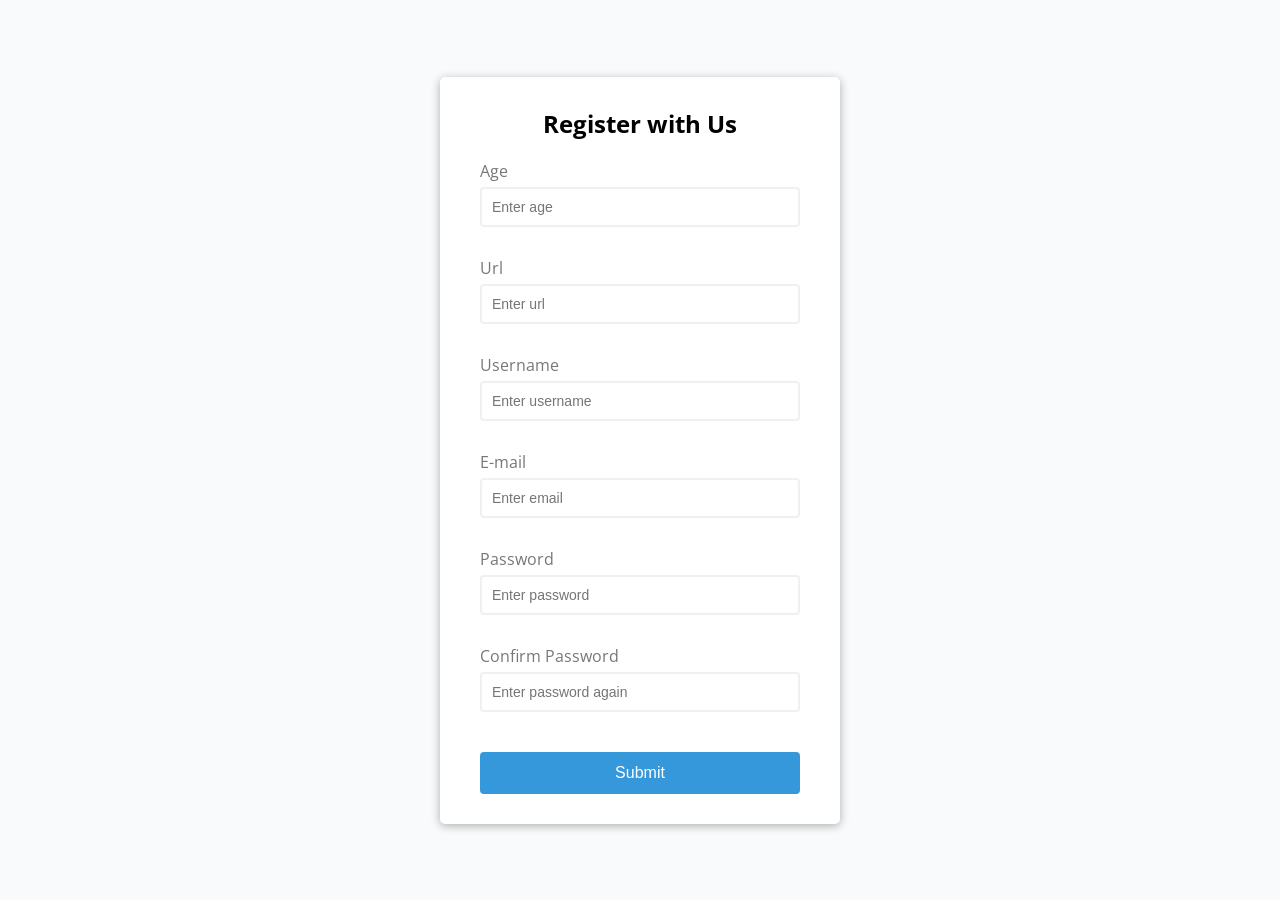
<file: ACTIVIDAD16_Ej1/index.html>
<!DOCTYPE html>
<html lang="en">

<head>
    <meta charset="UTF-8">
    <meta http-equiv="X-UA-Compatible" content="IE=edge">
    <meta name="viewport" content="width=device-width, initial-scale=1.0">
    <title>Form Validator</title>
    <link rel="stylesheet" href="./style.css">
</head>

<body>
    <div class="container">
        <form id="form" class="form" action="/action.php" method="get">
            <h2> Register with Us</h2>

            <div class="form-control">
                <label for="edad"> Age </label>
                <input type="number" id="edad" name="edad" placeholder="Enter age">
                <small> Error message </small>
            </div>
           
            <div class="form-control">
                <label for="url"> Url </label>
                <input type="text" id="url" name="url" placeholder="Enter url">
                <small> Error message </small>
            </div>


            <div class="form-control">
                <label for="username"> Username </label>
                <input type="text" id="username" name="username" placeholder="Enter username">
                <small> Error message </small>
            </div>
            <div class="form-control">
                <label for="email"> E-mail </label>
                <input type="email" id="email" name="email" placeholder="Enter email">
                <small> Error message </small>
            </div>
            <div class="form-control">
                <label for="password"> Password </label>
                <input type="password" id="password" name="password" placeholder="Enter password">
                <small> Error message </small>
            </div>
            <div class="form-control">
                <label for="confirmpassword"> Confirm Password </label>
                <input type="password" id="confirmpassword" name="confirmpassword" placeholder="Enter password again">
                <small> Error message </small>
            </div>
            <button type="submit">Submit</button>

        </form>
    </div>
    <script src="script.js"></script>
</body>

</html>
</file>
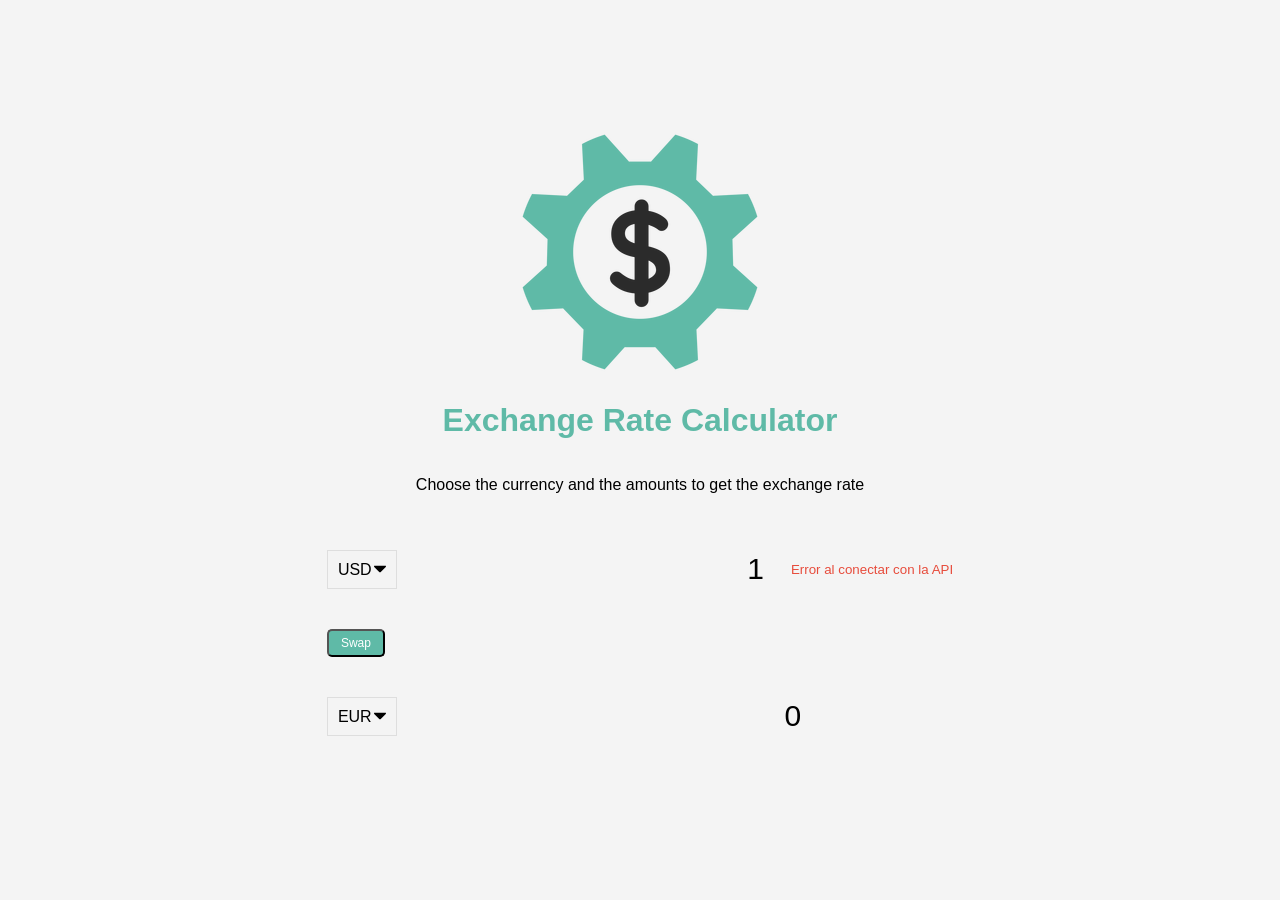
<file: ACTIVIDAD16_Ej2/index.html>
<!DOCTYPE html>
<html lang="en">
<head>
    <meta charset="UTF-8">
    <meta http-equiv="X-UA-Compatible" content="IE=edge">
    <meta name="viewport" content="width=device-width, initial-scale=1.0">
    <title>Exchange Rate Calculator</title>
    <link rel="stylesheet" href="style.css">
</head>
<body>
    <img src="img/money.png" alt="" class="">
    <h1>Exchange Rate Calculator</h1>
    <p>Choose the currency and the amounts to get the exchange rate</p>
   
    <div class="container">
        <div class="currency">
            <select id="currency-one">
               
                <option value="AED">AED</option>
                <option value="ARS">ARS</option>
                <option value="AUD">AUD</option>
                <option value="BGN">BGN</option>
                <option value="BRL">BRL</option>
                <option value="BSD">BSD</option>
                <option value="CAD">CAD</option>
                <option value="CHF">CHF</option>
                <option value="CLP">CLP</option>
                <option value="CNY">CNY</option>
                <option value="COP">COP</option>
                <option value="CZK">CZK</option>
                <option value="DKK">DKK</option>
                <option value="DOP">DOP</option>
                <option value="EGP">EGP</option>
                <option value="EUR">EUR</option>
                <option value="FJD">FJD</option>
                <option value="GBP">GBP</option>
                <option value="GTQ">GTQ</option>
                <option value="HKD">HKD</option>
                <option value="HRK">HRK</option>
                <option value="HUF">HUF</option>
                <option value="IDR">IDR</option>
                <option value="ILS">ILS</option>
                <option value="INR">INR</option>
                <option value="ISK">ISK</option>
                <option value="JPY">JPY</option>
                <option value="KRW">KRW</option>
                <option value="KZT">KZT</option>
                <option value="MXN">MXN</option>
                <option value="MYR">MYR</option>
                <option value="NOK">NOK</option>
                <option value="NZD">NZD</option>
                <option value="PAB">PAB</option>
                <option value="PEN">PEN</option>
                <option value="PHP">PHP</option>
                <option value="PKR">PKR</option>
                <option value="PLN">PLN</option>
                <option value="PYG">PYG</option>
                <option value="RON">RON</option>
                <option value="RUB">RUB</option>
                <option value="SAR">SAR</option>
                <option value="SEK">SEK</option>
                <option value="SGD">SGD</option>
                <option value="THB">THB</option>
                <option value="TRY">TRY</option>
                <option value="TWD">TWD</option>
                <option value="UAH">UAH</option>
                <option value="USD" selected>USD</option>
                <option value="UYU">UYU</option>
                <option value="VND">VND</option>
                <option value="ZAR">ZAR</option>
            </select>
            <input type="number" id="amount-one" placeholder="0" value="1">
            <small> Error Message </small>
        </div>
            
        <div class="swap-rate-container">
            <button class="btn" id="swap">
                Swap
            </button>
            <div class="rate" id="rate"></div>
        </div>
        

        <div class="currency">
            <select id="currency-two">
                   
                    <option value="AED">AED</option>
                    <option value="ARS">ARS</option>
                    <option value="AUD">AUD</option>
                    <option value="BGN">BGN</option>
                    <option value="BRL">BRL</option>
                    <option value="BSD">BSD</option>
                    <option value="CAD">CAD</option>
                    <option value="CHF">CHF</option>
                    <option value="CLP">CLP</option>
                    <option value="CNY">CNY</option>
                    <option value="COP">COP</option>
                    <option value="CZK">CZK</option>
                    <option value="DKK">DKK</option>
                    <option value="DOP">DOP</option>
                    <option value="EGP">EGP</option>
                    <option value="EUR" selected>EUR</option>
                    <option value="FJD">FJD</option>
                    <option value="GBP">GBP</option>
                    <option value="GTQ">GTQ</option>
                    <option value="HKD">HKD</option>
                    <option value="HRK">HRK</option>
                    <option value="HUF">HUF</option>
                    <option value="IDR">IDR</option>
                    <option value="ILS">ILS</option>
                    <option value="INR">INR</option>
                    <option value="ISK">ISK</option>
                    <option value="JPY">JPY</option>
                    <option value="KRW">KRW</option>
                    <option value="KZT">KZT</option>
                    <option value="MXN">MXN</option>
                    <option value="MYR">MYR</option>
                    <option value="NOK">NOK</option>
                    <option value="NZD">NZD</option>
                    <option value="PAB">PAB</option>
                    <option value="PEN">PEN</option>
                    <option value="PHP">PHP</option>
                    <option value="PKR">PKR</option>
                    <option value="PLN">PLN</option>
                    <option value="PYG">PYG</option>
                    <option value="RON">RON</option>
                    <option value="RUB">RUB</option>
                    <option value="SAR">SAR</option>
                    <option value="SEK">SEK</option>
                    <option value="SGD">SGD</option>
                    <option value="THB">THB</option>
                    <option value="TRY">TRY</option>
                    <option value="TWD">TWD</option>
                    <option value="UAH">UAH</option>
                    <option value="USD">USD</option>
                    <option value="UYU">UYU</option>
                    <option value="VND">VND</option>
                    <option value="ZAR">ZAR</option>
            </select>
            
            <input type="number" id="amount-two" placeholder="0">
            <small> Error Message </small>
            <div id="cargando" style="display:block" >
                Cargando
            </div>
        </div>

    </div>

    <script src="script.js"></script>
</body>
</html>
</file>
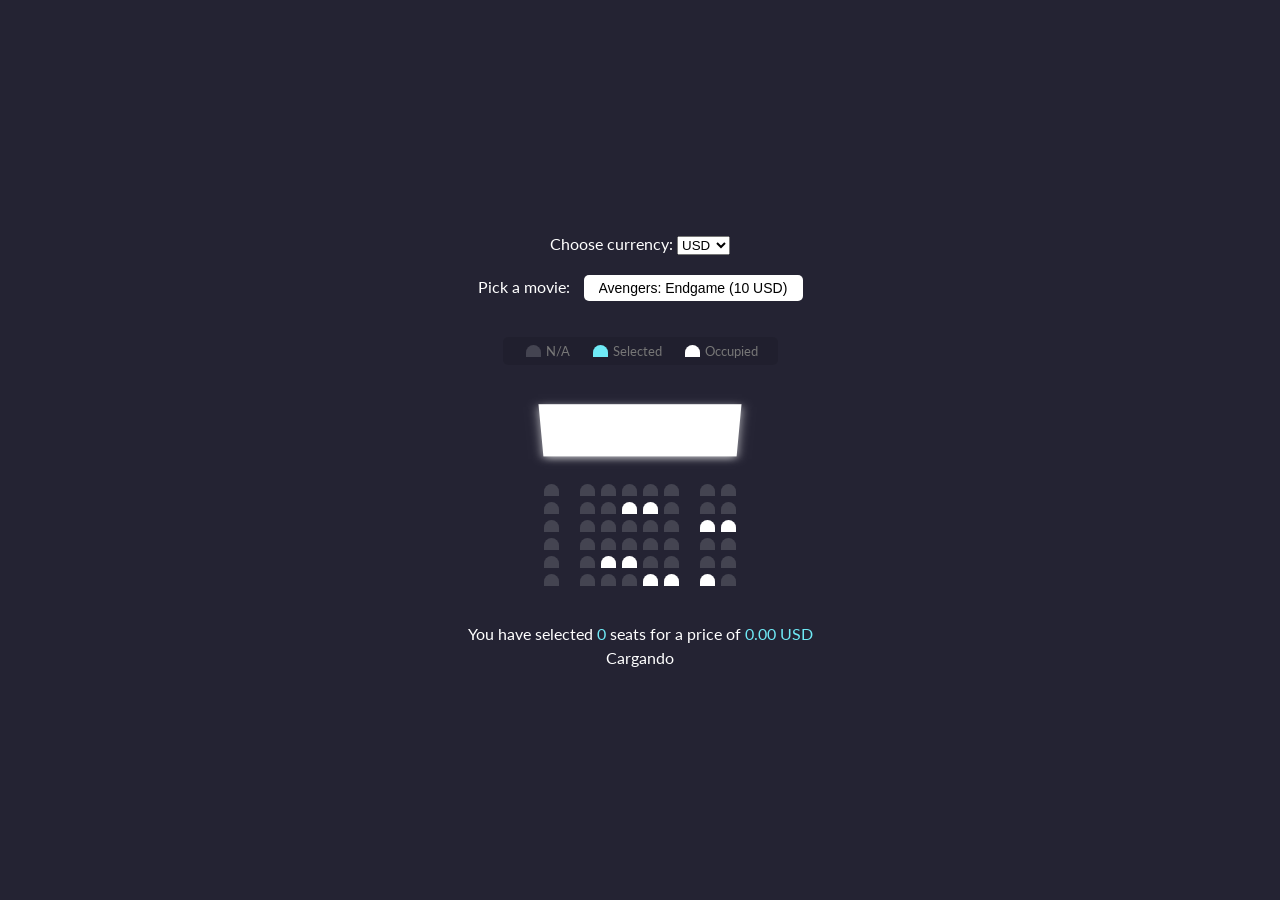
<file: ACTIVIDAD16_Ej3/index.html>
<!DOCTYPE html>
<html lang="en">
<head>
    <meta charset="UTF-8">
    <meta http-equiv="X-UA-Compatible" content="IE=edge">
    <meta name="viewport" content="width=device-width, initial-scale=1.0">
    <link rel="stylesheet" href="style.css">
    <title>Movie Seat Booking</title>
</head>
<body>
    <div class="currency-container">
        <label> Choose currency: </label>
        <select id="currency-one">
           
            <option value="AED">AED</option>
            <option value="ARS">ARS</option>
            <option value="AUD">AUD</option>
            <option value="BGN">BGN</option>
            <option value="BRL">BRL</option>
            <option value="BSD">BSD</option>
            <option value="CAD">CAD</option>
            <option value="CHF">CHF</option>
            <option value="CLP">CLP</option>
            <option value="CNY">CNY</option>
            <option value="COP">COP</option>
            <option value="CZK">CZK</option>
            <option value="DKK">DKK</option>
            <option value="DOP">DOP</option>
            <option value="EGP">EGP</option>
            <option value="EUR">EUR</option>
            <option value="FJD">FJD</option>
            <option value="GBP">GBP</option>
            <option value="GTQ">GTQ</option>
            <option value="HKD">HKD</option>
            <option value="HRK">HRK</option>
            <option value="HUF">HUF</option>
            <option value="IDR">IDR</option>
            <option value="ILS">ILS</option>
            <option value="INR">INR</option>
            <option value="ISK">ISK</option>
            <option value="JPY">JPY</option>
            <option value="KRW">KRW</option>
            <option value="KZT">KZT</option>
            <option value="MXN">MXN</option>
            <option value="MYR">MYR</option>
            <option value="NOK">NOK</option>
            <option value="NZD">NZD</option>
            <option value="PAB">PAB</option>
            <option value="PEN">PEN</option>
            <option value="PHP">PHP</option>
            <option value="PKR">PKR</option>
            <option value="PLN">PLN</option>
            <option value="PYG">PYG</option>
            <option value="RON">RON</option>
            <option value="RUB">RUB</option>
            <option value="SAR">SAR</option>
            <option value="SEK">SEK</option>
            <option value="SGD">SGD</option>
            <option value="THB">THB</option>
            <option value="TRY">TRY</option>
            <option value="TWD">TWD</option>
            <option value="UAH">UAH</option>
            <option value="USD" selected>USD</option>
            <option value="UYU">UYU</option>
            <option value="VND">VND</option>
            <option value="ZAR">ZAR</option>
        </select>
    </div>

    <div class="movie-container">
        <label> Pick a movie: </label>
        <select id="movie">
            <option value="10">Avengers: Endgame (10 USD)</option>
            <option value="12">Jocker (12 USD)</option>
            <option value="8">Toy Story 4 (8 USD)</option>
            <option value="9">The Lion King (9 USD)</option>
        </select>
    </div>

    <ul class="showcase">
        <li>
            <div class="seat"></div>
            <small>N/A</small>
        </li>
        <li>
            <div class="seat selected"></div>
            <small>Selected</small>
        </li>
        <li>
            <div class="seat occupied"></div>
            <small>Occupied</small>
        </li>
    </ul>

    <div class="container">
        <div class="screen"></div>
        <div class="row">
            <div class="seat"></div>
            <div class="seat"></div>
            <div class="seat"></div>
            <div class="seat"></div>
            <div class="seat"></div>
            <div class="seat"></div>
            <div class="seat"></div>
            <div class="seat"></div>
        </div>
        <div class="row">
            <div class="seat"></div>
            <div class="seat"></div>
            <div class="seat"></div>
            <div class="seat occupied"></div>
            <div class="seat occupied"></div>
            <div class="seat"></div>
            <div class="seat"></div>
            <div class="seat"></div>
        </div>
        <div class="row">
            <div class="seat"></div>
            <div class="seat"></div>
            <div class="seat"></div>
            <div class="seat"></div>
            <div class="seat"></div>
            <div class="seat"></div>
            <div class="seat occupied"></div>
            <div class="seat occupied"></div>
        </div>
        <div class="row">
            <div class="seat"></div>
            <div class="seat"></div>
            <div class="seat"></div>
            <div class="seat"></div>
            <div class="seat"></div>
            <div class="seat"></div>
            <div class="seat"></div>
            <div class="seat"></div>
        </div>
        <div class="row">
            <div class="seat"></div>
            <div class="seat"></div>
            <div class="seat occupied"></div>
            <div class="seat occupied"></div>
            <div class="seat"></div>
            <div class="seat"></div>
            <div class="seat"></div>
            <div class="seat"></div>
        </div>
        <div class="row">
            <div class="seat"></div>
            <div class="seat"></div>
            <div class="seat"></div>
            <div class="seat"></div>
            <div class="seat occupied"></div>
            <div class="seat occupied"></div>
            <div class="seat occupied"></div>
            <div class="seat"></div>
        </div>
    </div>

    <p class="text">You have selected <span id="count">0</span> seats for a price of <span id="total">0</span> <span id="coin">USD</span></p>

    <div id="cargando" style="display:block" >
        Cargando
    </div>
    
    <script src="script.js"></script>
</body>
</html>
</file>
<file: ACTIVIDAD16_Ej1/style.css>
@import url('https://fonts.googleapis.com/css?family=Open+Sans&display=swap');

:root {
    --success-color:#2ecc71;
    --error-color:#e74c3c;
}

* {
    box-sizing: border-box;
}

body {
    background-color: #f9fafb;
    font-family: 'Open Sans', sans-serif;
    display:flex;
    align-items: center;
    justify-content: center;
    min-height: 100vh;
    margin: 0;
}

.container {
    background-color: #fff;
    border-radius: 5px;
    box-shadow: 0 2px 10px rgba(0,0,0,0.3);
    width: 400px;
}
h2 {
    text-align: center;
    margin: 0 0 20px;
}

.form {
    padding: 30px 40px;
}
.form-control {
    margin-bottom: 10px;
    padding-bottom: 20px;
    position:relative;
}

.form-control label {
    color: #777;
    display: block;
    margin-bottom: 5px;
}

.form-control input {
    border: 2px solid #f0f0f0;
    border-radius: 4px;
    display: block;
    width: 100%;
    padding: 10px;
    font-size: 14px;
}

.form-control input:focus {
    outline: 0;
    border-color: #777;
}

.form-control.success input {
    border-color: var(--success-color);
}

.form-control.error input {
    border-color: var(--error-color);
}

.form-control small {
    color: var(--error-color);
    position:absolute;
    bottom: 0;
    left:0;
    visibility: hidden;
}

.form-control.error small {
    visibility:visible;
}

.form button {
    cursor:pointer;
    background-color: #3498db;
    border: 2px solid #3498db;
    border-radius: 4px;
    color: #fff;
    display: block;
    font-size: 16px;
    padding: 10px;
    margin-top: 20px;
    width:100%;

}
</file>
<file: ACTIVIDAD16_Ej2/style.css>
:root {
    --primary-color: #5fbaa7;
    --error-color:#e74c3c;
    --success-color:#2ecc71;
}

*{
    box-sizing: border-box;
}

body {
    background-color: #f4f4f4;
    font-family: Arial, Helvetica, sans-serif;
    display: flex;
    flex-direction: column;
    align-items: center;
    justify-content: center;
    height: 100vh;
    margin: 0;
    padding: 20px;
}

h1 {
    color: var(--primary-color);
}

p {
    text-align: center;
}

.btn {
    color:#fff;
    background: var(--primary-color);
    cursor: pointer;
    border-radius:5px;
    font-size: 12px;
    padding: 5px 12px;
}

.money-img {
    width:150px;
}

.currency{
    padding: 40px 0;
    display: flex;
    align-items: center;
    justify-content: space-between;
}

.currency select {
    padding: 10px 20px 10px 10px;
    -moz-appearance: none;
    -webkit-appearance: none;
    appearance: none;
    border: 1px solid#dedede;
    font-size: 16px;
    background: transparent;
    background-image: url('data:image/svg+xml;charset=US-ASCII,%3Csvg%20xmlns%3D%22http%3A%2F%2Fwww.w3.org%2F2000%2Fsvg%22%20width%3D%22292.4%22%20height%3D%22292.4%22%3E%3Cpath%20fill%3D%22%20000002%22%20d%3D%22M287%2069.4a17.6%2017.6%200%200%200-13-5.4H18.4c-5%200-9.3%201.8-12.9%205.4A17.6%2017.6%200%200%200%200%2082.2c0%205%201.8%209.3%205.4%2012.9l128%20127.9c3.6%203.6%207.8%205.4%2012.8%205.4s9.2-1.8%2012.8-5.4L287%2095c3.5-3.5%205.4-7.8%205.4-12.8%200-5-1.9-9.2-5.5-12.8z%22%2F%3E%3C%2Fsvg%3E');
    background-position: right 10px top 50%,0,0;
    background-size: 12px auto, 100%;
    background-repeat: no-repeat;
}

.currency input {
    border: 0;
    background: transparent;
    font-size: 30px;
    text-align: right;
}

.swap-rate-container {
    display: flex;
    align-items: center;
    justify-content: space-between;
}

.rate {
    color: var(--primary-color);
    font-size: 14px;
    padding: 0 10px;
}

select:focus, input:focus, button:focus {
    outline: 0;
}

@media(max-width:600px) {
    .currency input {
        width: 200px;
    }
}

#cargando {
    font-size: 2em;
}

.currency small {
    
    color: var(--error-color);
    margin-left: 10px;
    visibility: hidden;
}

.currency.error small {
    visibility:visible;
}
</file>
<file: ACTIVIDAD16_Ej3/style.css>
@import url('https://fonts.googleapis.com/css?family=Lato&display=swap');

* {
    box-sizing: border-box;
}

body {
    background-color: #242333;
    color: #fff;
    display: flex;
    flex-direction: column;
    align-items: center;
    justify-content: center;
    height: 100vh;
    font-family: 'Lato', sans-serif;
    margin:0;
}

.movie-container {
    margin: 20px 0;
}

.movie-container select {
    background-color: #fff;
    border: 0;
    border-radius: 5px;
    font-size: 14px;
    margin-left: 10px;
    padding: 5px 15px 5px 15px;
    -moz-appearance: none;
    -webkit-appearance: none;
    appearance: none;
}

.container {
    perspective: 1000px;
    margin-bottom: 30px;
}

.seat {
    background-color: #444451;
    height: 12px;
    width: 15px;
    margin: 3px;
    border-top-left-radius: 10px;
    border-top-right-radius: 10px;
}


.seat.selected {
    background-color: #6feaf6;
}

.seat.occupied {
    background-color: #fff;
}

.seat:nth-of-type(2) {
    margin-left: 18px;
}

.seat:nth-last-of-type(2) {
    margin-left: 18px;
}

.seat:not(.occupied):hover {
    cursor:pointer;
    transform: scale(1.2);
}

.showcase .seat:not(.occupied):hover {
    cursor: default;
    transform: scale(1);
}

.showcase {
    background:rgba(0,0,0,0.1);
    padding: 5px 10px;
    border-radius: 5px;
    color: #777;
    list-style-type: none;
    display: flex;
    justify-content: space-between;
}

.showcase li {
    display: flex;
    align-items: center;
    justify-content: center;
    margin: 0 10px;
}

.showcase li small {
    margin-left: 2px;
}

.row {
    display: flex;
}

.screen {
    background-color: #fff;
    height: 70px;
    width: 100%;
    margin: 15px 0;
    transform: rotateX(-45deg);
    box-shadow: 0 3px 10px rgba(255,255,255,0.7);
}

p.text {
    margin:5px 0;
}

p.text span{
    color: #6feaf6;
}
</file>
